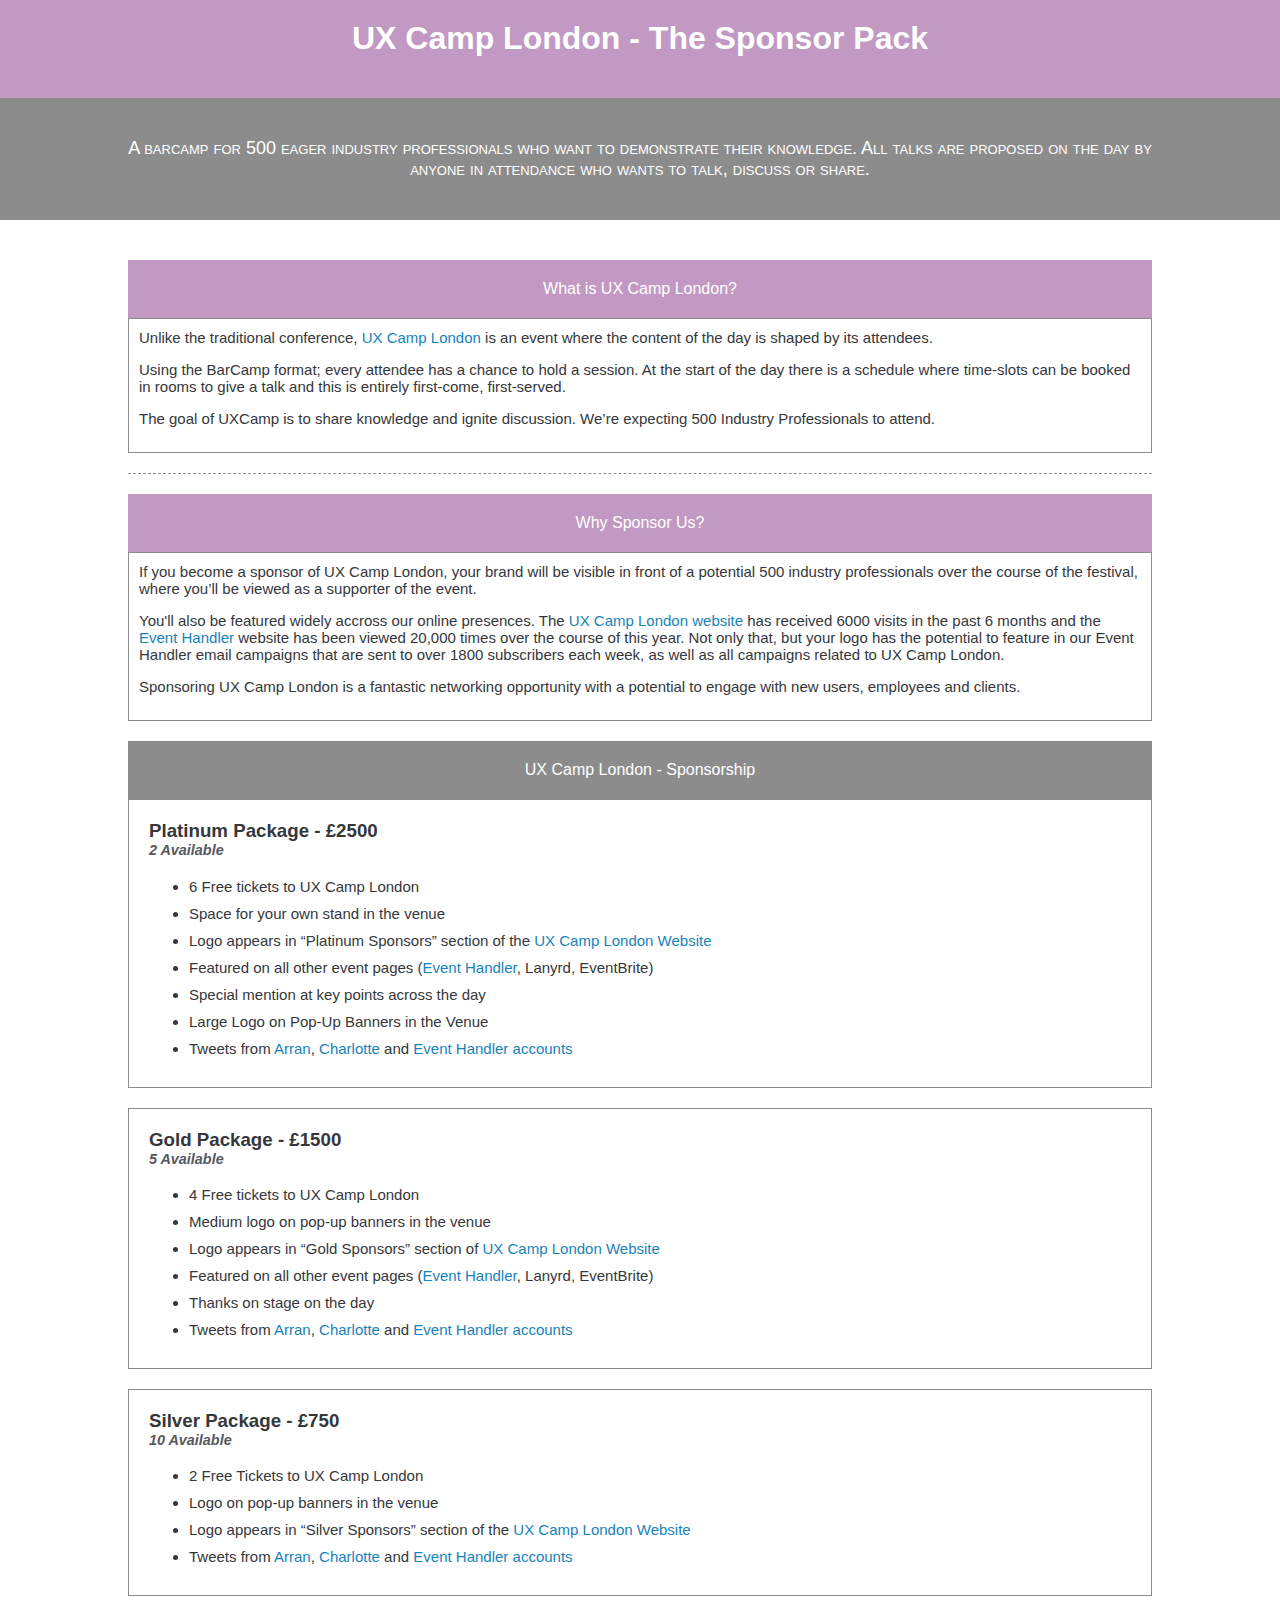
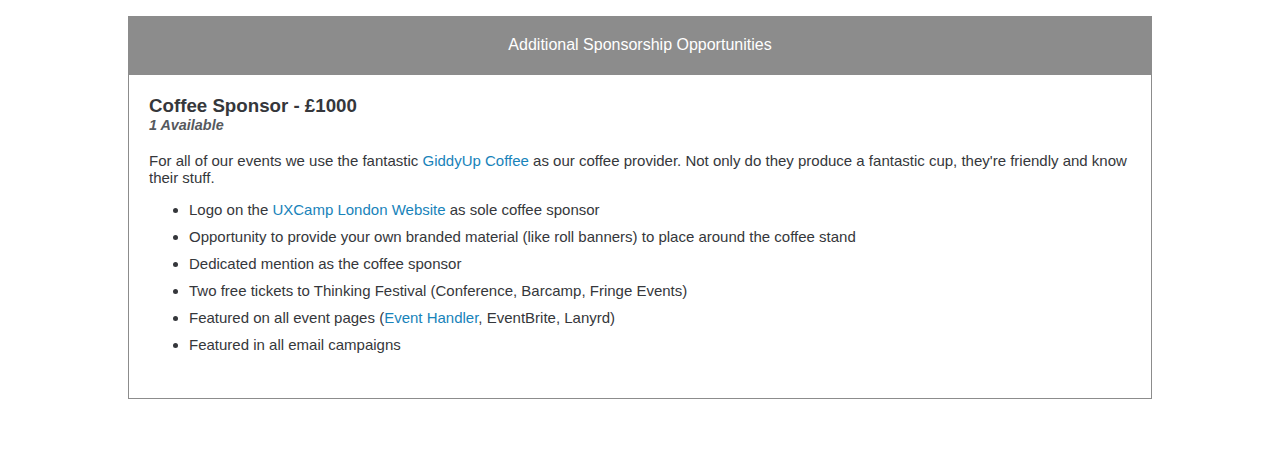
<file: sponsorpack/index.html>
<!DOCTYPE html>
<!--[if lt IE 7]>      <html class="no-js lt-ie9 lt-ie8 lt-ie7"> <![endif]-->
<!--[if IE 7]>         <html class="no-js lt-ie9 lt-ie8"> <![endif]-->
<!--[if IE 8]>         <html class="no-js lt-ie9"> <![endif]-->
<!--[if gt IE 8]><!--> <html class="no-js"> <!--<![endif]-->
    <head>
        <meta charset="utf-8">
        <meta http-equiv="X-UA-Compatible" content="IE=edge">
        <title></title>
        <meta name="description" content="">
        <meta name="viewport" content="width=device-width, initial-scale=1">

        <link rel="stylesheet" href="css/normalize.css">
        <link rel="stylesheet" href="css/main.css">
    </head>
    <body>

        <header>
            <h1>UX Camp London - The Sponsor Pack</h1>
        </header>

    <main>


            <!-- <h2>Who are Event Handler?</h2>
                <p>Event Handler are a london-based community events organiser. Our focus is on creating the best learning experiences for our attendees, in a way that they can also have fun and enjoy themselves. We’ve been organising developer and design events or over two years now, as well as science education events, geeky conferences and evening workshops. We create events that we ourselves would go to.</p> -->
        <div class="toppara"> 
            <!-- <h2>What is Thinking Festival?</h2> -->
                <p>A barcamp for 500 eager industry professionals who want to demonstrate their knowledge. All talks are proposed on the day by anyone in attendance who wants to talk, discuss or share.</p>
        </div>

        <div class="maincontainer">
        
            <div class="contentheader">What is UX Camp London?</div>
            <div id="block">
                <p>Unlike the traditional conference, <a href="http://www.uxcamplondon.org">UX Camp London</a> is an event where the content of the day is shaped by its attendees.</p>

                <p>Using the BarCamp format; every attendee has a chance to hold a session. At the start of the day there is a schedule where time-slots can be booked in rooms to give a talk and this is entirely first-come, first-served.</p>

                <p>The goal of UXCamp is to share knowledge and ignite discussion. We’re expecting 500 Industry Professionals to attend.</p>
            </div>

            <div class="partition"></div>
            
            <div class="maincontentheader">Why Sponsor Us?</div>
            <div id="block">
                <p>If you become a sponsor of UX Camp London, your brand will be visible in front of a potential 500 industry professionals over the course of the festival, where you’ll be viewed as a supporter of the event.</p>
                <p>You'll also be featured widely accross our online presences. The <a href="http://www.uxcamplondon.org">UX Camp London website</a> has received 6000 visits in the past 6 months and the <a href="http://www.eventhandler.co.uk">Event Handler</a> website has been viewed 20,000 times over the course of this year. Not only that, but your logo has the potential to feature in our Event Handler email campaigns that are sent to over 1800 subscribers each week, as well as all campaigns related to UX Camp London. </p>

                <p>Sponsoring UX Camp London is a fantastic networking opportunity with a potential to engage with new users, employees and clients.</p>
            </div>

            <div id="packages">
            <div class="packageheader">UX Camp London - Sponsorship</div>

            
                <div class="package">
                    <h3>Platinum Package - £2500</h3>
                    <h4>2 Available</h4>
                    <ul>

                        <li>6 Free tickets to UX Camp London</li>
                        <li>Space for your own stand in the venue</li>
                        <li>Logo appears in “Platinum Sponsors” section of the <a href="http://www.uxcamplondon.org">UX Camp London Website</a></li>
                        <li>Featured on all other event pages (<a href="http://www.eventhandler.co.uk">Event Handler</a>, Lanyrd, EventBrite)</li>
                        <li>Special mention at key points across the day</li>
                        <li>Large Logo on Pop-Up Banners in the Venue</li>
                        <li>Tweets from <a href="http://www.twitter.com/arranrp">Arran</a>, <a href="http://www.twitter.com/charlotteis">Charlotte</a> and <a href="http://www.twitter.com/eventhandleruk">Event Handler</a> <a href="http://www.twitter.com/uxcamplondon">accounts</a></li>
                    </ul>
                </div>

                <div class="package">
                    <h3>Gold Package - £1500</h3>
                    <h4>5 Available</h4>
                    <ul>
                        <li>4 Free tickets to UX Camp London</li>
                        <li>Medium logo on pop-up banners in the venue</li>
                        <li>Logo appears in “Gold Sponsors” section of <a href="http://www.uxcamplondon.org">UX Camp London Website</a></li>
                        <li>Featured on all other event pages (<a href="http://www.eventhandler.co.uk">Event Handler</a>, Lanyrd, EventBrite)</li>
                        <li>Thanks on stage on the day</li>
                        <li>Tweets from <a href="http://www.twitter.com/arranrp">Arran</a>, <a href="http://www.twitter.com/charlotteis">Charlotte</a> and <a href="http://www.twitter.com/eventhandleruk">Event Handler</a> <a href="http://www.twitter.com/uxcamplondon">accounts</a></li>
                    </ul>
                </div>

                <div class="package">
                    <h3>Silver Package - £750</h3>
                    <h4>10 Available</h4>
                    <ul>
                        <li>2 Free Tickets to UX Camp London</li>
                        <li>Logo on pop-up banners in the venue</li>
                        <li>Logo appears in “Silver Sponsors” section of the <a href="http://www.uxcamplondon.org">UX Camp London Website</a></li>
                        <li>Tweets from <a href="http://www.twitter.com/arranrp">Arran</a>, <a href="http://www.twitter.com/charlotteis">Charlotte</a> and <a href="http://www.twitter.com/eventhandleruk">Event Handler</a> <a href="http://www.twitter.com/uxcamplondon">accounts</a></li>
                    </ul>
                </div>
            </div>

            <div class="packageheader">Additional Sponsorship Opportunities</div>

            <div id="packages">
                <div class="package">
                    <h3>Coffee Sponsor - £1000</h3>
                    <h4>1 Available</h4>
                    <p>For all of our events we use the fantastic <a href="http://www.giddyupcoffee.co.uk">GiddyUp Coffee</a> as our coffee provider. Not only do they produce a fantastic cup, they're friendly and know their stuff.</p>
                
                    <ul>
                        <li>Logo on the <a href="http://www.uxcamplondon.org">UXCamp London Website</a> as sole coffee sponsor</li>
                        <li>Opportunity to provide your own branded material (like roll banners) to place around the coffee stand</li>
                        <li>Dedicated mention as the coffee sponsor</li>
                        <li>Two free tickets to Thinking Festival (Conference, Barcamp, Fringe Events)</li>
                        <li>Featured on all event pages (<a href="http://www.eventhandler.co.uk">Event Handler</a>, EventBrite, Lanyrd)</li>
                        <li>Featured in all email campaigns</li>
                    </ul>

                    </p>
                </div>

                
            </div>

        </div>


    </main>

    </body>
</html>
</file>
<file: sponsorpack/css/main.css>
/* CSS RESET */

html,body,ul,ol,li,form,fieldset,legend{margin:0;padding:0}h1,h2,h3,h4,h5,h6,p{margin-top:0}fieldset,img{border:0}legend{color:#000}li{list-style:none}sup{vertical-align:text-top}sub{vertical-align:text-bottom}table{border-collapse:collapse;border-spacing:0}caption,th,td{text-align:left;vertical-align:top;font-weight:400}input,textarea,select{font-size:110%;line-height:1.1}abbr,acronym{border-bottom:.1em dotted;cursor:help}

/* CSS RESET */



body {
    font-family: Helvetica, Arial, Sans-serif;
    font-size: 16px;
    background: #ffffff;
}


header {
    padding-top: 20px;
    padding-bottom: 20px;
    background: #c299c3;
    color: #ffffff;
    text-align: center;
}

li {
    font-size: 15px;
    list-style-type: disc;
    margin-left: 20px;
    padding-bottom: 10px;
}

p {
    font-size: 15px;
}

a {
    text-decoration: none;
    color: #1883ba;
}

a:hover {
    text-decoration: underline;
}

.maincontainer {
    width: 80%;
    margin: 0 auto;
    padding: 40px;
}

#block {
    border: 1px solid #8c8c8c;
    margin-bottom: 20px;
    color: #35373b;
    padding: 10px;
}

.toppara {
    background: #8c8c8c;
    padding: 40px 0 40px 0;
}

.toppara p {
    width: 80%;
    margin: 0 auto;
    text-align: center;
    color: #ffffff;
    font-variant: small-caps;
    font-family: Futura, "Trebuchet MS", Arial, sans-serif;;
    font-size: 18px;
}

.toppara h2 {
    width: 80%;
    margin: 0 auto;
}

h1, h2, h3, h4 {
    font-family: Futura, "Trebuchet MS", Arial, sans-serif;
}

.maincontentheader {
    padding-top: 20px;
    padding-bottom: 20px;
    background: #c299c3;
    color: #ffffff;
    text-align: center;
}

.contentheader {
    padding-top: 20px;
    padding-bottom: 20px;
    background: #c299c3;
    color: #ffffff;
    text-align: center;
}

.partition {
    border-top: dashed 1px #919191;
    padding-bottom: 20px;
}

.packages {
    margin: 50px auto;
    text-align: center;
}

.packageheader {
    padding-top: 20px;
    padding-bottom: 20px;
    background: #8c8c8c;
    color: #ffffff;
    text-align: center;
}

.package {
    margin: 0 0 20px 0;
    display: block;
    vertical-align: top;
    text-align: left;
    background: #fff;
    padding: 20px;
    color: #35373b;
    border: 1px solid #8c8c8c;
}

.package h3 {
    margin: 0;
}

.package h4 {
    color: #56595e;
    font-style: italic;
    font-size: 0.9em;
}

.package ul {
    padding-left: 20px;
}

.package li {
    font-size: 15px;
    list-style-type: disc;
}

.footer {
    background: #02A18B;
    position: absolute;
    width: 100%;
    padding: 10px 0 10px 0;
}

.footer h2 {
    width: 80%;
    margin: 0 auto;
}

.footer p {
    width: 80%;
    margin: 0 auto;
    color: #EDE9DF;
    font-size: 15px;
    margin-left: 50px;
    padding-top: 20px;
}

.footer a {
    color: #f3f2ed;
}


#logo {
    padding-left: 10%;
    padding-top: 10px;
    float: left;
}
</file>
